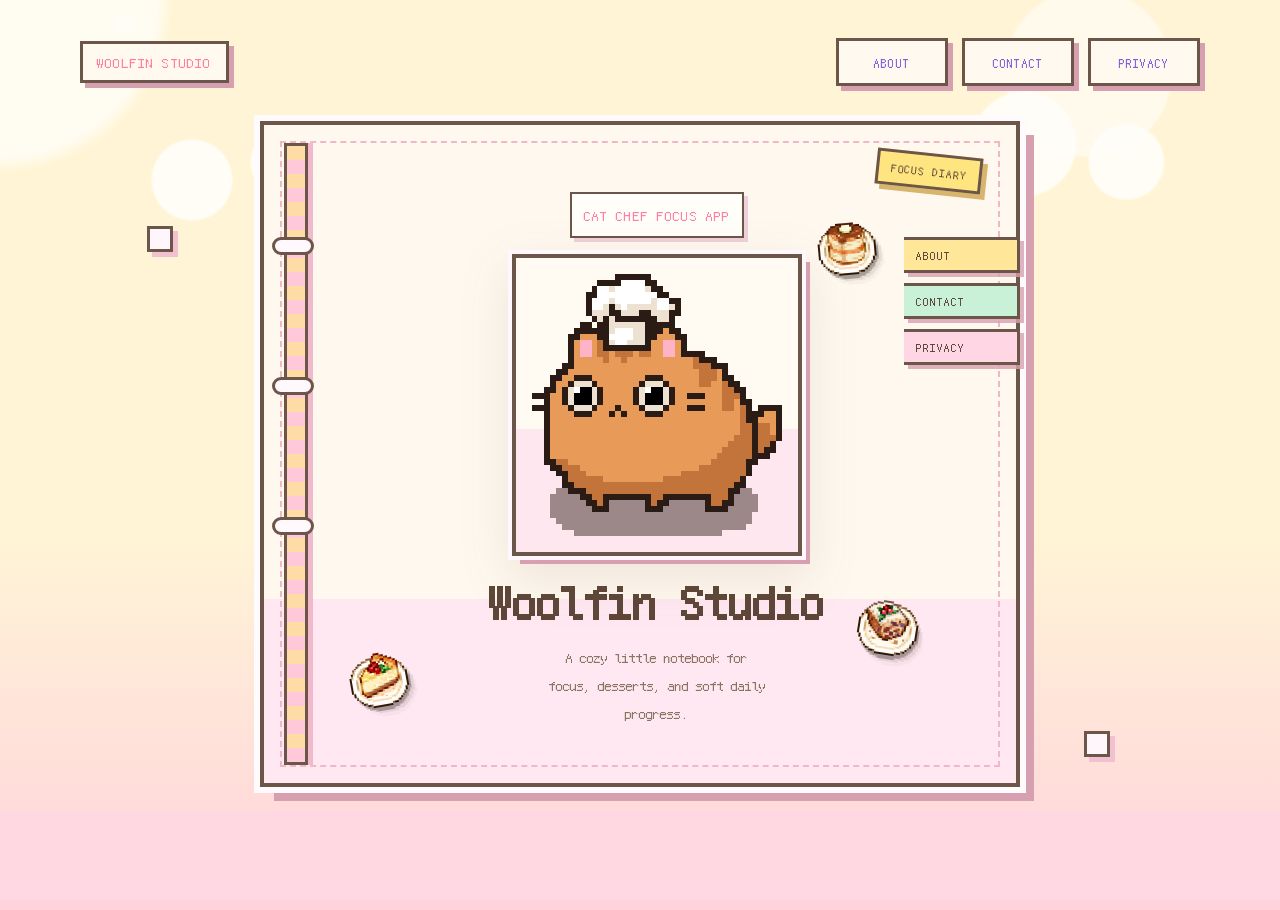
<file: index.html>
<!DOCTYPE html>
<html lang="en">
<head>
  <meta charset="UTF-8">
  <meta name="viewport" content="width=device-width, initial-scale=1.0">
  <title>Woolfin Studio</title>
  <meta
    name="description"
    content="Woolfin Studio is a cozy pixel-style home for a focus app where a little cat chef bakes desserts while you stay on task."
  >
  <link rel="stylesheet" href="styles.css">
</head>
<body class="home-body">
  <div class="sky"></div>
  <div class="page-shell home-shell">
    <header class="home-header">
      <a class="brand" href="index.html">Woolfin Studio</a>
      <nav class="top-nav home-nav" aria-label="Main navigation">
        <div class="nav-links">
          <a href="about.html">About</a>
          <a href="contact.html">Contact</a>
          <a href="privacy.html">Privacy</a>
        </div>
      </nav>
    </header>

    <main class="home-main">
      <section class="home-cover" aria-label="Woolfin Studio cover">
        <div class="cover-tabs" aria-hidden="true">
          <span class="cover-tab tab-about">About</span>
          <span class="cover-tab tab-contact">Contact</span>
          <span class="cover-tab tab-privacy">Privacy</span>
        </div>
        <div class="cover-ring cover-ring-a" aria-hidden="true"></div>
        <div class="cover-ring cover-ring-b" aria-hidden="true"></div>
        <div class="cover-ring cover-ring-c" aria-hidden="true"></div>
        <div class="cover-sticker" aria-hidden="true">Focus Diary</div>
        <img class="dessert-float dessert-cheesecake" src="assets/images/23_cheesecake_dish.png" alt="">
        <img class="dessert-float dessert-fruitcake" src="assets/images/47_fruitcake_dish.png" alt="">
        <img class="dessert-float dessert-pancakes" src="assets/images/80_pancakes_dish.png" alt="">
        <div class="cover-inner">
          <p class="cover-kicker">Cat Chef Focus App</p>
          <img class="home-logo" src="assets/images/cat_normal.png" alt="Woolfin Studio cat logo">
          <h1 class="cover-title">Woolfin Studio</h1>
          <p class="cover-note">A cozy little notebook for focus, desserts, and soft daily progress.</p>
        </div>
      </section>
    </main>
  </div>
</body>
</html>
</file>
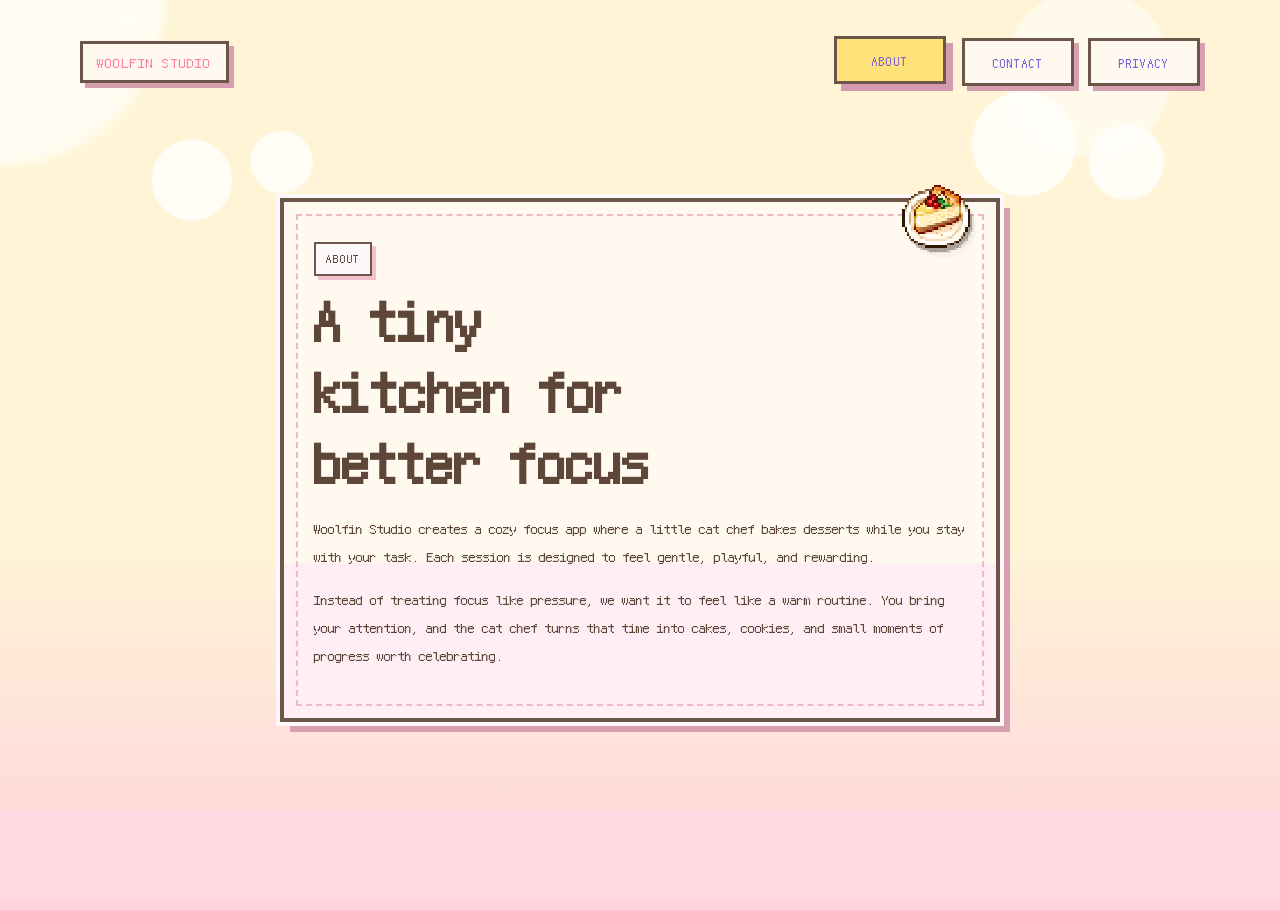
<file: about.html>
<!DOCTYPE html>
<html lang="en">
<head>
  <meta charset="UTF-8">
  <meta name="viewport" content="width=device-width, initial-scale=1.0">
  <title>About | Woolfin Studio</title>
  <meta
    name="description"
    content="About Woolfin Studio and its cozy focus app starring a little cat chef."
  >
  <link rel="stylesheet" href="styles.css">
</head>
<body class="subpage-body">
  <div class="sky"></div>
  <div class="page-shell subpage-shell">
    <header class="subpage-header minimal-header">
      <a class="brand" href="index.html">Woolfin Studio</a>
      <nav class="top-nav simple-nav" aria-label="Main navigation">
        <div class="nav-links">
          <a href="about.html" aria-current="page">About</a>
          <a href="contact.html">Contact</a>
          <a href="privacy.html">Privacy</a>
        </div>
      </nav>
    </header>

    <main class="single-page">
      <section class="single-content">
        <img class="content-dessert about-dessert" src="assets/images/23_cheesecake_dish.png" alt="">
        <p class="section-tag">About</p>
        <h1>A tiny kitchen for better focus</h1>
        <p>
          Woolfin Studio creates a cozy focus app where a little cat chef bakes desserts while
          you stay with your task. Each session is designed to feel gentle, playful, and rewarding.
        </p>
        <p>
          Instead of treating focus like pressure, we want it to feel like a warm routine. You
          bring your attention, and the cat chef turns that time into cakes, cookies, and small
          moments of progress worth celebrating.
        </p>
      </section>
    </main>
  </div>
</body>
</html>
</file>
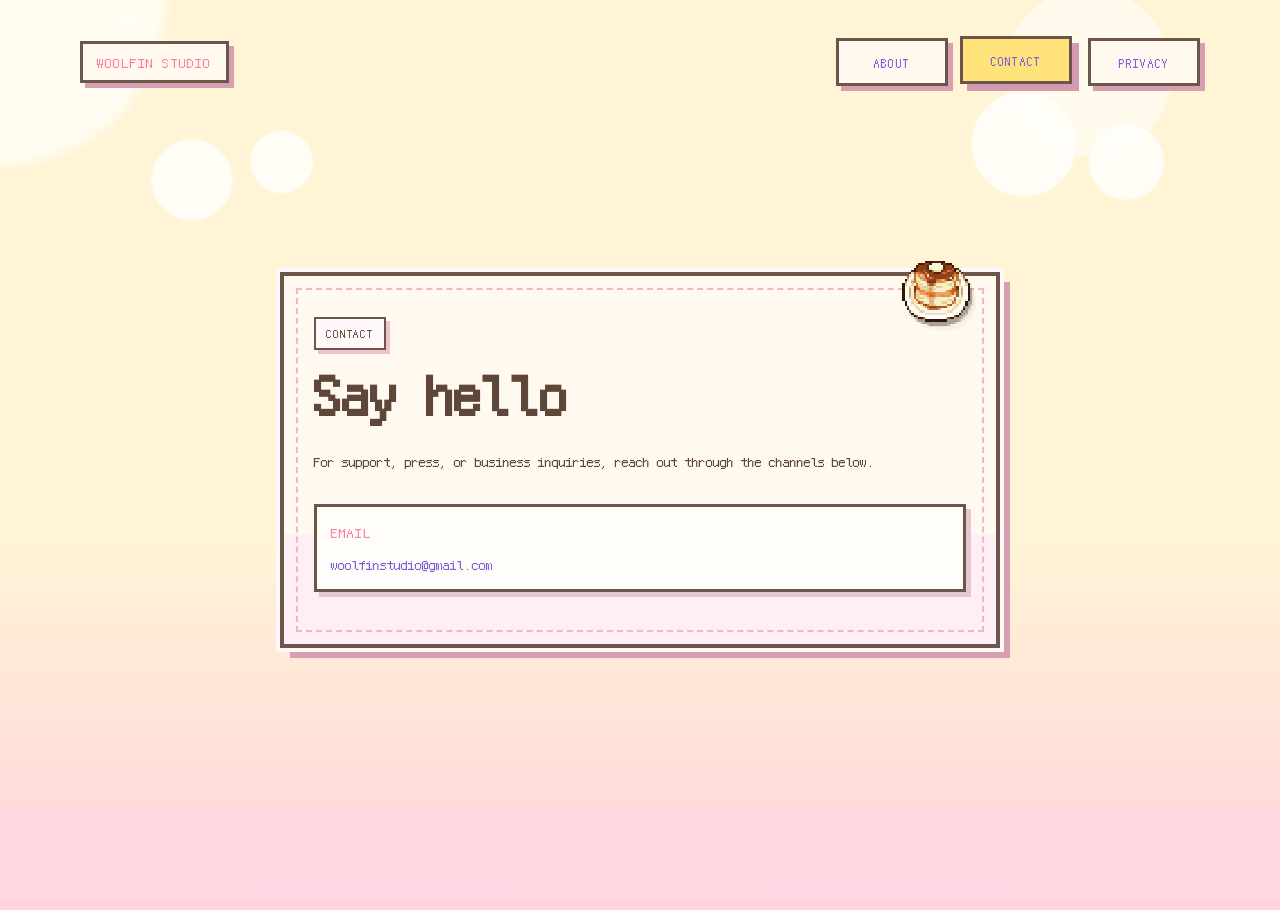
<file: contact.html>
<!DOCTYPE html>
<html lang="en">
<head>
  <meta charset="UTF-8">
  <meta name="viewport" content="width=device-width, initial-scale=1.0">
  <title>Contact | Woolfin Studio</title>
  <meta
    name="description"
    content="Contact Woolfin Studio for support, press, and business inquiries."
  >
  <link rel="stylesheet" href="styles.css">
</head>
<body class="subpage-body">
  <div class="sky"></div>
  <div class="page-shell subpage-shell">
    <header class="subpage-header minimal-header">
      <a class="brand" href="index.html">Woolfin Studio</a>
      <nav class="top-nav simple-nav" aria-label="Main navigation">
        <div class="nav-links">
          <a href="about.html">About</a>
          <a href="contact.html" aria-current="page">Contact</a>
          <a href="privacy.html">Privacy</a>
        </div>
      </nav>
    </header>

    <main class="single-page">
      <section class="single-content">
        <img class="content-dessert contact-dessert" src="assets/images/80_pancakes_dish.png" alt="">
        <p class="section-tag">Contact</p>
        <h1>Say hello</h1>
        <p>
          For support, press, or business inquiries, reach out through the channels below.
        </p>
        <div class="contact-list">
          <p><strong>Email</strong><br><a href="mailto:woolfinstudio@gmail.com">woolfinstudio@gmail.com</a></p>
          <!-- <p><strong>GitHub</strong><br><a href="https://github.com/" target="_blank" rel="noreferrer">@your-studio-name</a></p> -->
          <!-- <p><strong>Social</strong><br><a href="https://x.com/" target="_blank" rel="noreferrer">@your-handle</a></p> -->
        </div>
      </section>
    </main>
  </div>
</body>
</html>
</file>
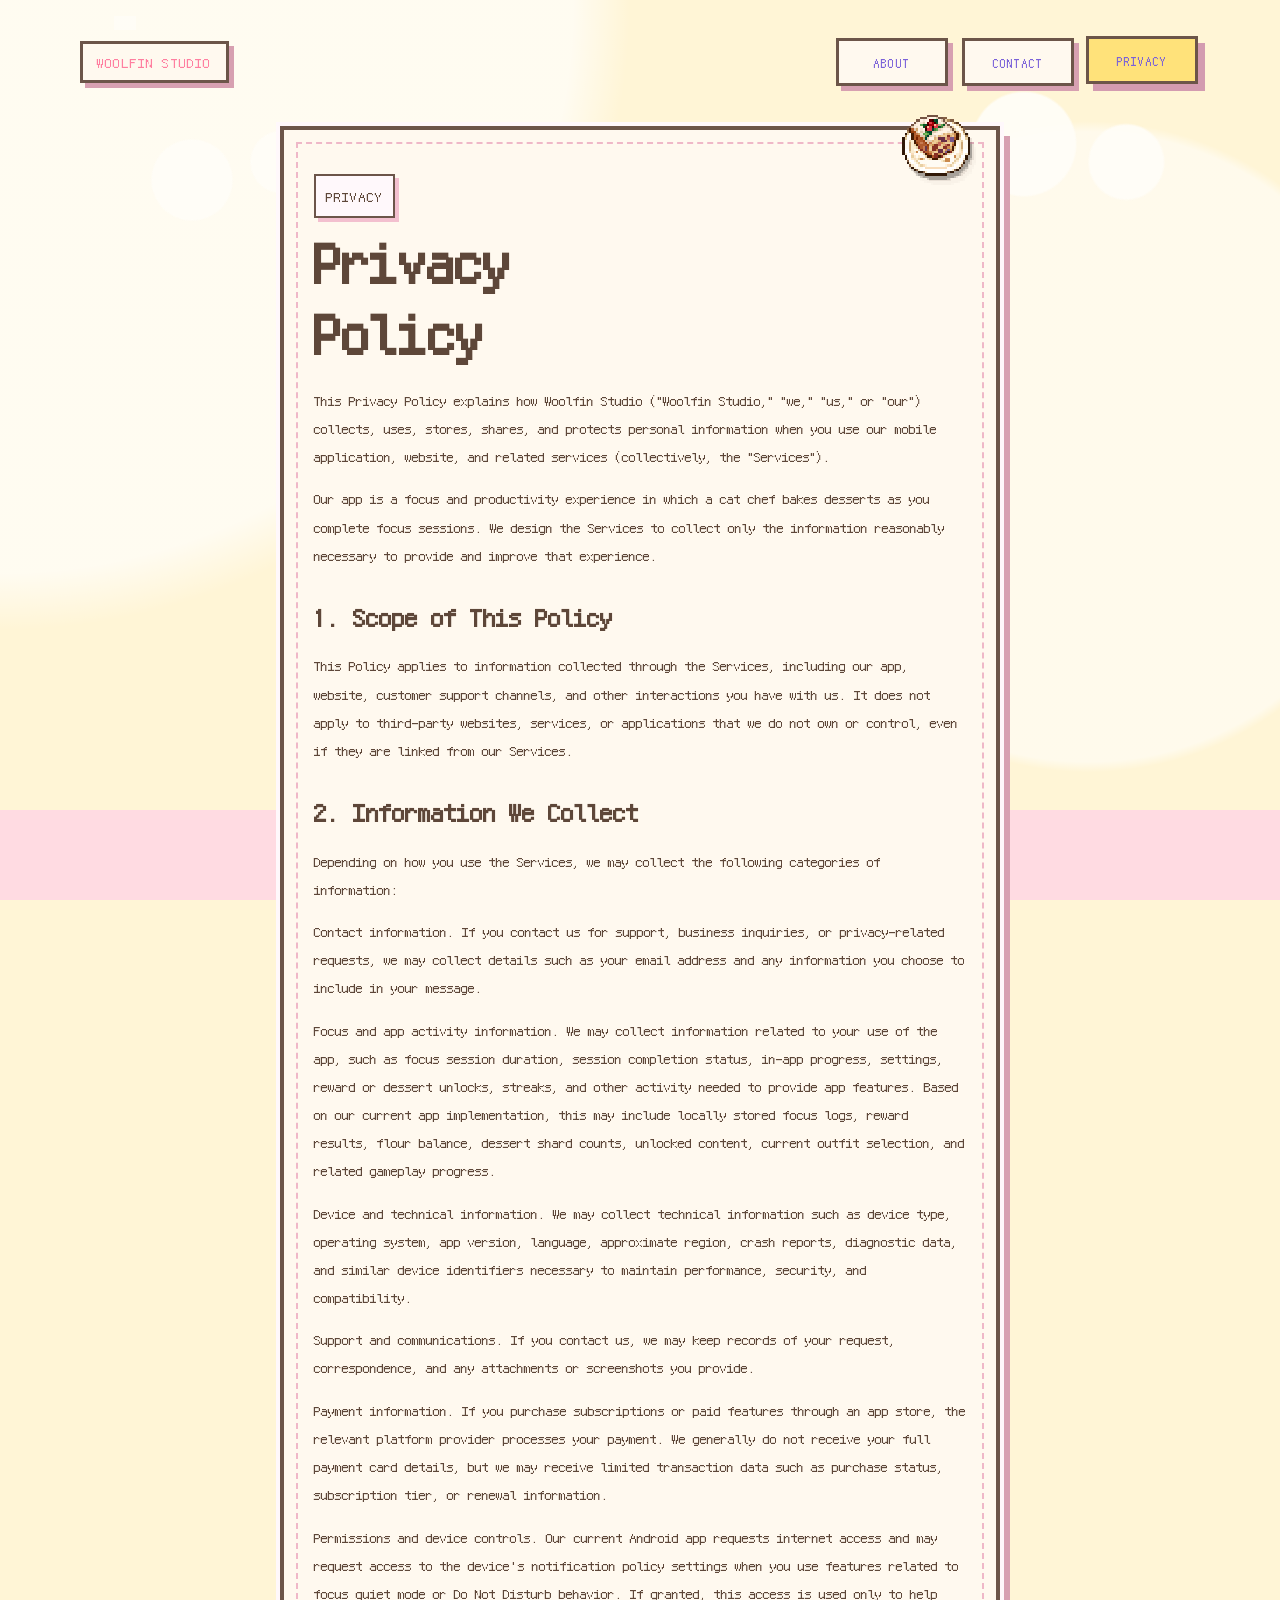
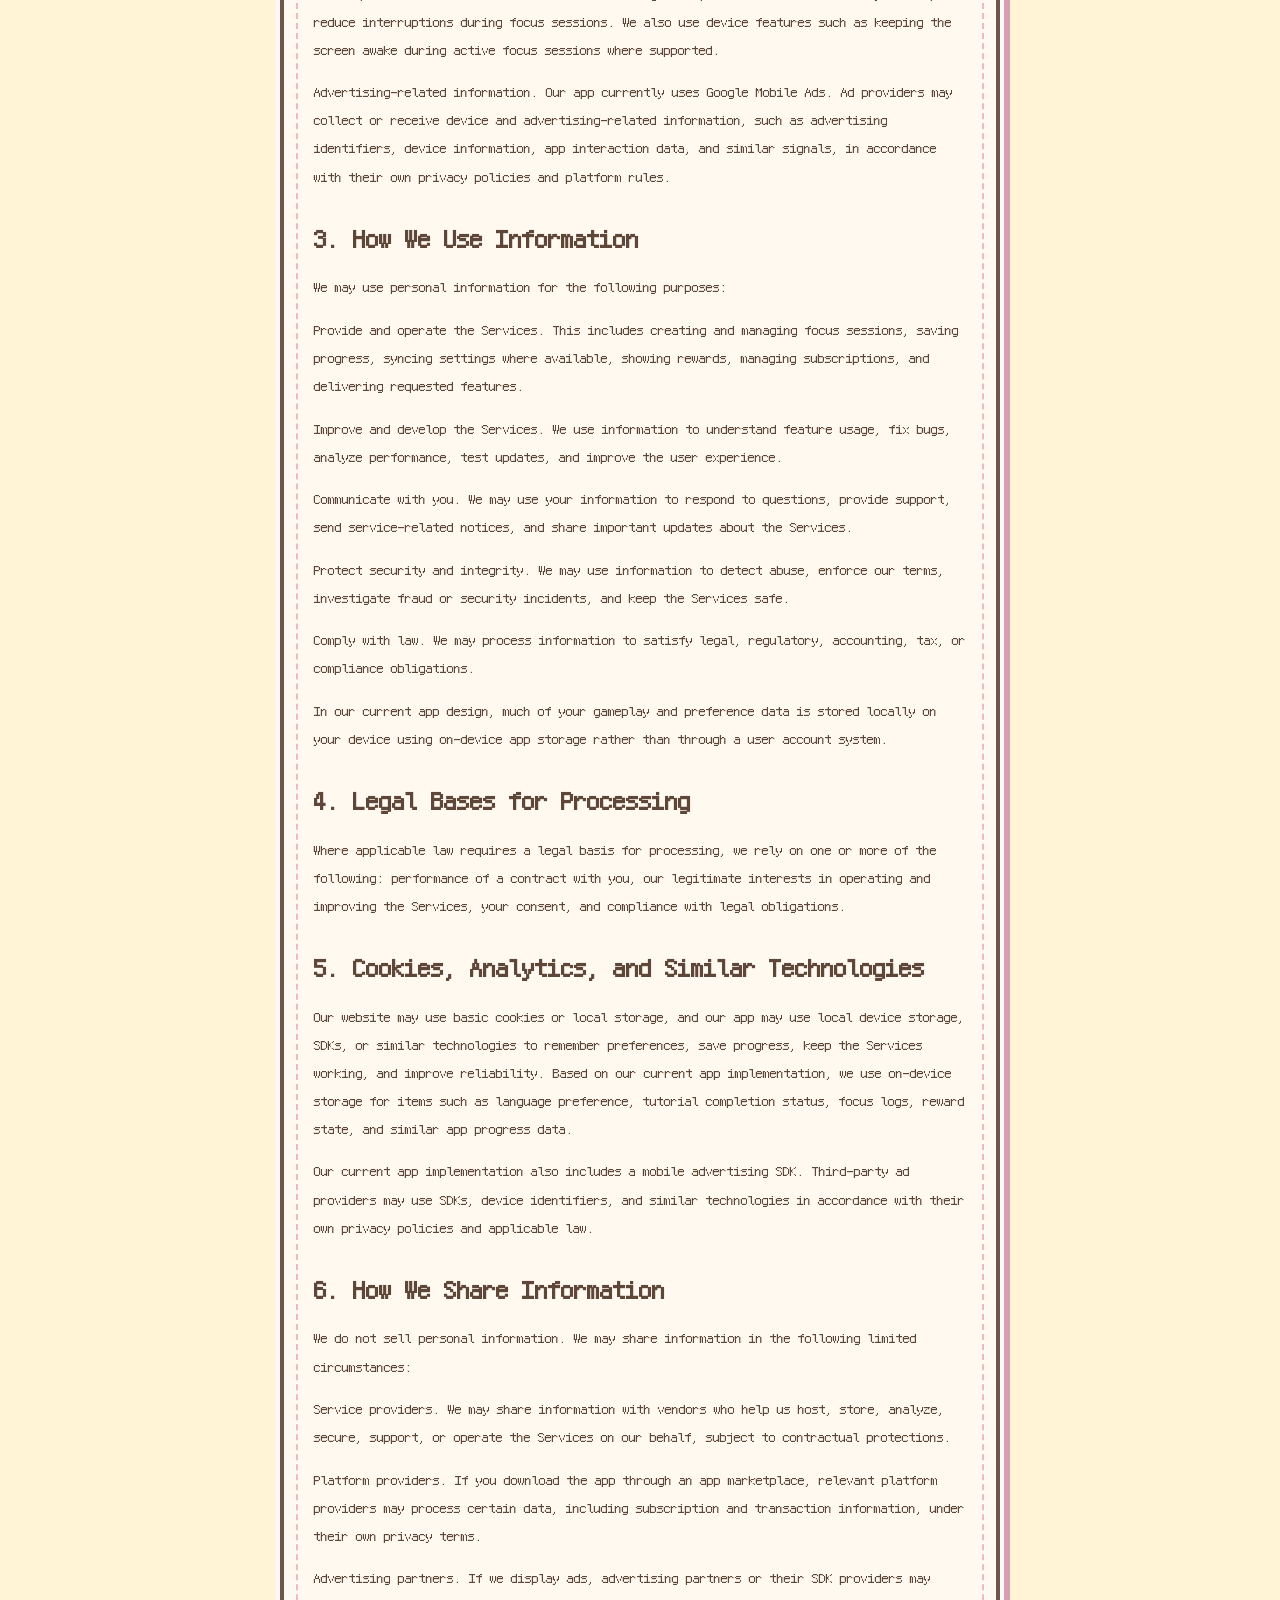
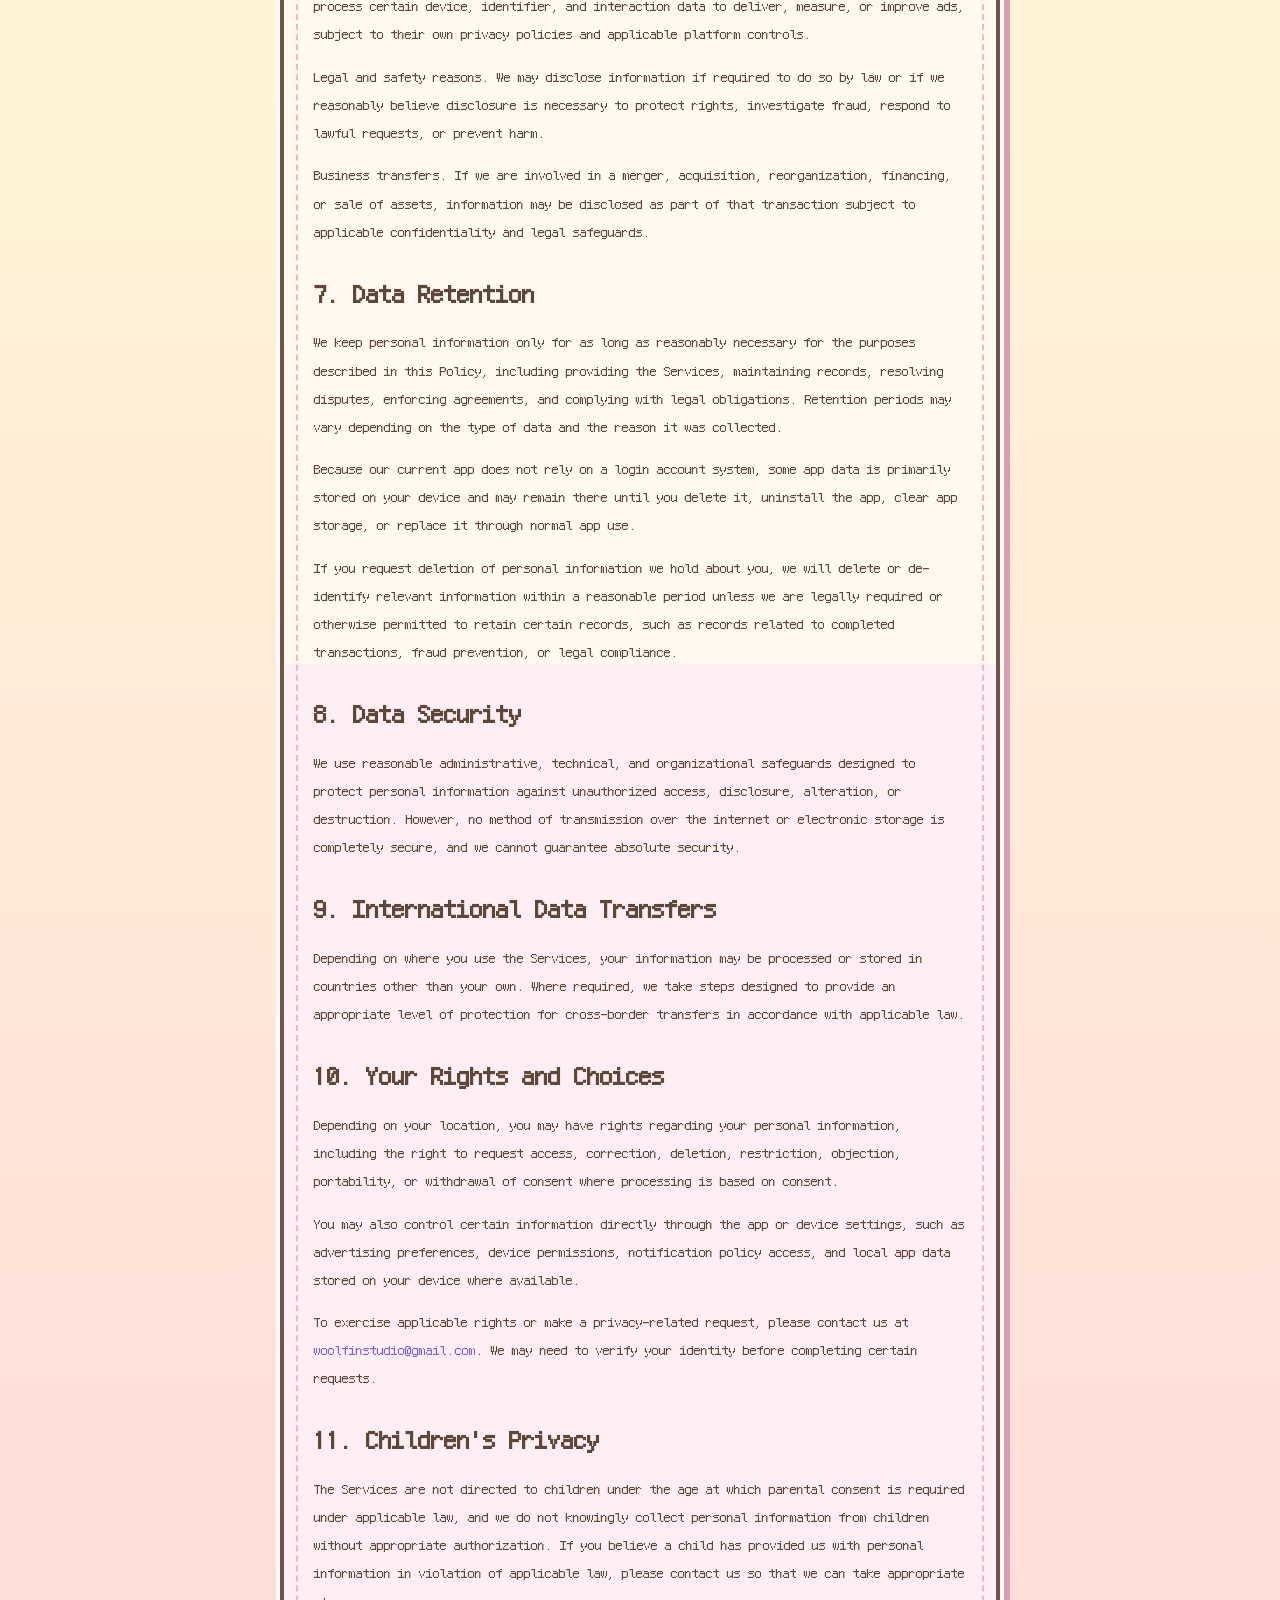
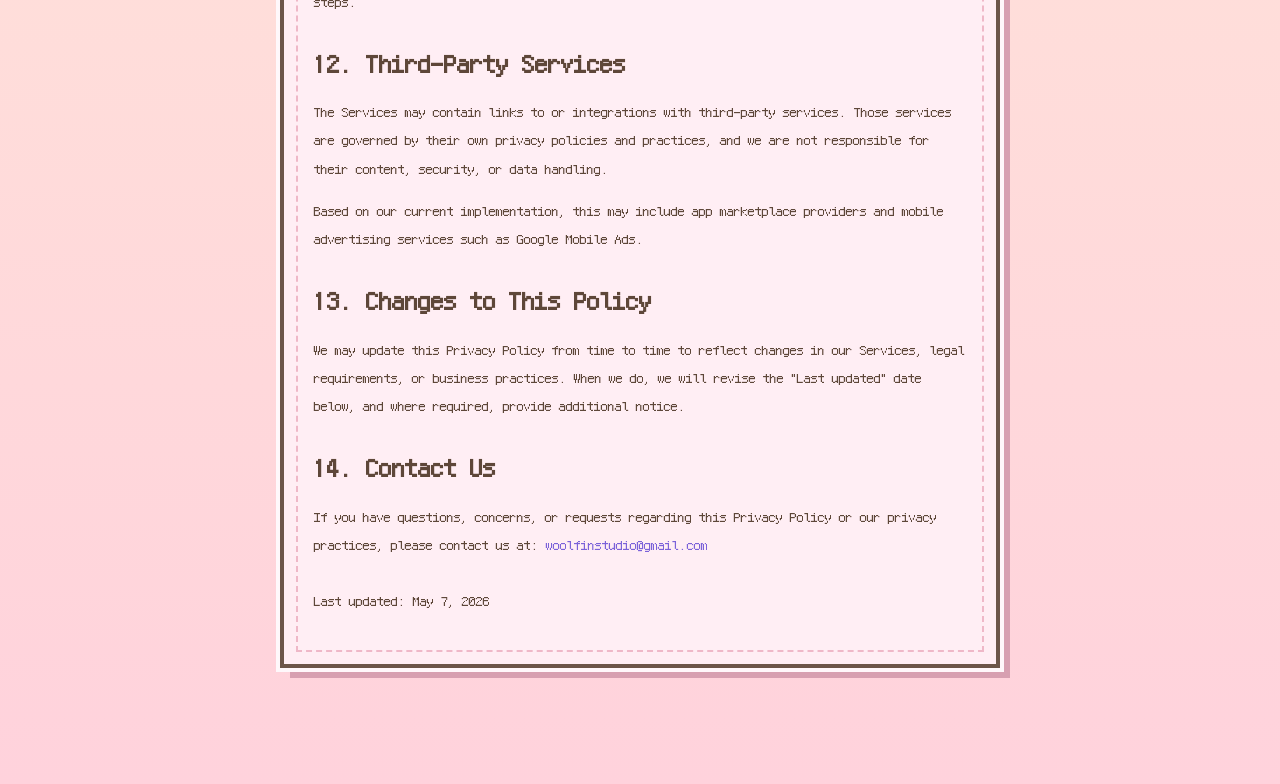
<file: privacy.html>
<!DOCTYPE html>
<html lang="en">
<head>
  <meta charset="UTF-8">
  <meta name="viewport" content="width=device-width, initial-scale=1.0">
  <title>Privacy Policy | Woolfin Studio</title>
  <meta
    name="description"
    content="Privacy Policy for Woolfin Studio and its focus app experience."
  >
  <link rel="stylesheet" href="styles.css">
</head>
<body class="subpage-body">
  <div class="sky"></div>
  <div class="page-shell subpage-shell">
    <header class="subpage-header minimal-header">
      <a class="brand" href="index.html">Woolfin Studio</a>
      <nav class="top-nav simple-nav" aria-label="Main navigation">
        <div class="nav-links">
          <a href="about.html">About</a>
          <a href="contact.html">Contact</a>
          <a href="privacy.html" aria-current="page">Privacy</a>
        </div>
      </nav>
    </header>

    <main class="single-page">
      <section class="single-content prose-panel">
        <img class="content-dessert privacy-dessert" src="assets/images/47_fruitcake_dish.png" alt="">
        <p class="section-tag">Privacy</p>
        <h1>Privacy Policy</h1>
        <p>
          This Privacy Policy explains how Woolfin Studio ("Woolfin Studio," "we," "us," or "our")
          collects, uses, stores, shares, and protects personal information when you use our mobile
          application, website, and related services (collectively, the "Services").
        </p>
        <p>
          Our app is a focus and productivity experience in which a cat chef bakes desserts as you
          complete focus sessions. We design the Services to collect only the information reasonably
          necessary to provide and improve that experience.
        </p>

        <h2>1. Scope of This Policy</h2>
        <p>
          This Policy applies to information collected through the Services, including our app,
          website, customer support channels, and other interactions you have with us. It does not
          apply to third-party websites, services, or applications that we do not own or control,
          even if they are linked from our Services.
        </p>

        <h2>2. Information We Collect</h2>
        <p>
          Depending on how you use the Services, we may collect the following categories of
          information:
        </p>
        <p>
          <strong>Contact information.</strong> If you contact us for support, business inquiries, or
          privacy-related requests, we may collect details such as your email address and any
          information you choose to include in your message.
        </p>
        <p>
          <strong>Focus and app activity information.</strong> We may collect information related to
          your use of the app, such as focus session duration, session completion status, in-app
          progress, settings, reward or dessert unlocks, streaks, and other activity needed to
          provide app features. Based on our current app implementation, this may include locally
          stored focus logs, reward results, flour balance, dessert shard counts, unlocked content,
          current outfit selection, and related gameplay progress.
        </p>
        <p>
          <strong>Device and technical information.</strong> We may collect technical information such
          as device type, operating system, app version, language, approximate region, crash reports,
          diagnostic data, and similar device identifiers necessary to maintain performance, security,
          and compatibility.
        </p>
        <p>
          <strong>Support and communications.</strong> If you contact us, we may keep records of your
          request, correspondence, and any attachments or screenshots you provide.
        </p>
        <p>
          <strong>Payment information.</strong> If you purchase subscriptions or paid features through
          an app store, the relevant platform provider processes your payment. We generally do not
          receive your full payment card details, but we may receive limited transaction data such as
          purchase status, subscription tier, or renewal information.
        </p>
        <p>
          <strong>Permissions and device controls.</strong> Our current Android app requests internet
          access and may request access to the device's notification policy settings when you use
          features related to focus quiet mode or Do Not Disturb behavior. If granted, this access is
          used only to help reduce interruptions during focus sessions. We also use device features
          such as keeping the screen awake during active focus sessions where supported.
        </p>
        <p>
          <strong>Advertising-related information.</strong> Our app currently uses Google Mobile Ads.
          Ad providers may collect or receive device and advertising-related information, such as
          advertising identifiers, device information, app interaction data, and similar signals, in
          accordance with their own privacy policies and platform rules.
        </p>

        <h2>3. How We Use Information</h2>
        <p>
          We may use personal information for the following purposes:
        </p>
        <p>
          <strong>Provide and operate the Services.</strong> This includes creating and managing
          focus sessions, saving progress, syncing settings where available, showing rewards, managing
          subscriptions, and delivering requested features.
        </p>
        <p>
          <strong>Improve and develop the Services.</strong> We use information to understand feature
          usage, fix bugs, analyze performance, test updates, and improve the user experience.
        </p>
        <p>
          <strong>Communicate with you.</strong> We may use your information to respond to questions,
          provide support, send service-related notices, and share important updates about the
          Services.
        </p>
        <p>
          <strong>Protect security and integrity.</strong> We may use information to detect abuse,
          enforce our terms, investigate fraud or security incidents, and keep the Services safe.
        </p>
        <p>
          <strong>Comply with law.</strong> We may process information to satisfy legal, regulatory,
          accounting, tax, or compliance obligations.
        </p>
        <p>
          In our current app design, much of your gameplay and preference data is stored locally on
          your device using on-device app storage rather than through a user account system.
        </p>

        <h2>4. Legal Bases for Processing</h2>
        <p>
          Where applicable law requires a legal basis for processing, we rely on one or more of the
          following: performance of a contract with you, our legitimate interests in operating and
          improving the Services, your consent, and compliance with legal obligations.
        </p>

        <h2>5. Cookies, Analytics, and Similar Technologies</h2>
        <p>
          Our website may use basic cookies or local storage, and our app may use local device
          storage, SDKs, or similar technologies to remember preferences, save progress, keep the
          Services working, and improve reliability. Based on our current app implementation, we use
          on-device storage for items such as language preference, tutorial completion status, focus
          logs, reward state, and similar app progress data.
        </p>
        <p>
          Our current app implementation also includes a mobile advertising SDK. Third-party ad
          providers may use SDKs, device identifiers, and similar technologies in accordance with
          their own privacy policies and applicable law.
        </p>

        <h2>6. How We Share Information</h2>
        <p>
          We do not sell personal information. We may share information in the following limited
          circumstances:
        </p>
        <p>
          <strong>Service providers.</strong> We may share information with vendors who help us host,
          store, analyze, secure, support, or operate the Services on our behalf, subject to
          contractual protections.
        </p>
        <p>
          <strong>Platform providers.</strong> If you download the app through an app marketplace,
          relevant platform providers may process certain data, including subscription and transaction
          information, under their own privacy terms.
        </p>
        <p>
          <strong>Advertising partners.</strong> If we display ads, advertising partners or their SDK
          providers may process certain device, identifier, and interaction data to deliver, measure,
          or improve ads, subject to their own privacy policies and applicable platform controls.
        </p>
        <p>
          <strong>Legal and safety reasons.</strong> We may disclose information if required to do so
          by law or if we reasonably believe disclosure is necessary to protect rights, investigate
          fraud, respond to lawful requests, or prevent harm.
        </p>
        <p>
          <strong>Business transfers.</strong> If we are involved in a merger, acquisition,
          reorganization, financing, or sale of assets, information may be disclosed as part of that
          transaction subject to applicable confidentiality and legal safeguards.
        </p>

        <h2>7. Data Retention</h2>
        <p>
          We keep personal information only for as long as reasonably necessary for the purposes
          described in this Policy, including providing the Services, maintaining records, resolving
          disputes, enforcing agreements, and complying with legal obligations. Retention periods may
          vary depending on the type of data and the reason it was collected.
        </p>
        <p>
          Because our current app does not rely on a login account system, some app data is primarily
          stored on your device and may remain there until you delete it, uninstall the app, clear
          app storage, or replace it through normal app use.
        </p>
        <p>
          If you request deletion of personal information we hold about you, we will delete or
          de-identify relevant information within a reasonable period unless we are legally required
          or otherwise permitted to retain certain records, such as records related to completed
          transactions, fraud prevention, or legal compliance.
        </p>

        <h2>8. Data Security</h2>
        <p>
          We use reasonable administrative, technical, and organizational safeguards designed to
          protect personal information against unauthorized access, disclosure, alteration, or
          destruction. However, no method of transmission over the internet or electronic storage is
          completely secure, and we cannot guarantee absolute security.
        </p>

        <h2>9. International Data Transfers</h2>
        <p>
          Depending on where you use the Services, your information may be processed or stored in
          countries other than your own. Where required, we take steps designed to provide an
          appropriate level of protection for cross-border transfers in accordance with applicable
          law.
        </p>

        <h2>10. Your Rights and Choices</h2>
        <p>
          Depending on your location, you may have rights regarding your personal information,
          including the right to request access, correction, deletion, restriction, objection,
          portability, or withdrawal of consent where processing is based on consent.
        </p>
        <p>
          You may also control certain information directly through the app or device settings, such
          as advertising preferences, device permissions, notification policy access, and local app
          data stored on your device where available.
        </p>
        <p>
          To exercise applicable rights or make a privacy-related request, please contact us at
          <a href="mailto:woolfinstudio@gmail.com">woolfinstudio@gmail.com</a>. We may need to verify
          your identity before completing certain requests.
        </p>

        <h2>11. Children's Privacy</h2>
        <p>
          The Services are not directed to children under the age at which parental consent is
          required under applicable law, and we do not knowingly collect personal information from
          children without appropriate authorization. If you believe a child has provided us with
          personal information in violation of applicable law, please contact us so that we can take
          appropriate steps.
        </p>

        <h2>12. Third-Party Services</h2>
        <p>
          The Services may contain links to or integrations with third-party services. Those services
          are governed by their own privacy policies and practices, and we are not responsible for
          their content, security, or data handling.
        </p>
        <p>
          Based on our current implementation, this may include app marketplace providers and mobile
          advertising services such as Google Mobile Ads.
        </p>

        <h2>13. Changes to This Policy</h2>
        <p>
          We may update this Privacy Policy from time to time to reflect changes in our Services,
          legal requirements, or business practices. When we do, we will revise the "Last updated"
          date below, and where required, provide additional notice.
        </p>

        <h2>14. Contact Us</h2>
        <p>
          If you have questions, concerns, or requests regarding this Privacy Policy or our privacy
          practices, please contact us at:
          <a href="mailto:woolfinstudio@gmail.com">woolfinstudio@gmail.com</a>
        </p>

        <p class="policy-note">
          Last updated: May 7, 2026
        </p>
      </section>
    </main>
  </div>
</body>
</html>
</file>
<file: styles.css>
:root {
  --bg-top: #fff5d6;
  --bg-bottom: #ffd2dc;
  --cloud: #fffdf8;
  --panel: #fff9ef;
  --panel-2: #ffeef4;
  --accent: #ffb3c7;
  --accent-strong: #ff7fa0;
  --mint: #c8f1d7;
  --mint-strong: #92d8ab;
  --text: #5e4739;
  --text-soft: #8c7364;
  --link: #7b62d9;
  --highlight: #ffe27a;
  --border: #6c5549;
  --shadow: #d7a0b1;
}

@font-face {
  font-family: "Ark Pixel";
  src: url("assets/fonts/ark-pixel-12px-monospaced-latin.ttf") format("truetype");
  font-weight: 400;
  font-style: normal;
  font-display: swap;
}

* {
  box-sizing: border-box;
}

html {
  scroll-behavior: smooth;
}

body {
  margin: 0;
  min-height: 100vh;
  font-family: "Ark Pixel", monospace;
  color: var(--text);
  background:
    radial-gradient(circle at top left, #ffffffaa 0 10%, transparent 11%),
    radial-gradient(circle at 85% 8%, #fff8 0 6%, transparent 6.2%),
    linear-gradient(180deg, var(--bg-top) 0 58%, var(--bg-bottom) 100%);
  image-rendering: pixelated;
}

a {
  color: inherit;
  text-decoration: none;
}

.sky {
  position: fixed;
  inset: 0;
  pointer-events: none;
  background:
    radial-gradient(circle at 15% 20%, var(--cloud) 0 3%, transparent 3.2%),
    radial-gradient(circle at 22% 18%, var(--cloud) 0 2.4%, transparent 2.6%),
    radial-gradient(circle at 80% 16%, var(--cloud) 0 4%, transparent 4.2%),
    radial-gradient(circle at 88% 18%, var(--cloud) 0 2.7%, transparent 2.9%),
    linear-gradient(transparent 0 90%, #ffd8e3 90% 100%);
  opacity: 0.92;
}

.page-shell {
  position: relative;
  width: min(1120px, calc(100% - 40px));
  margin: 0 auto;
  padding: 28px 0 44px;
}

.page-shell::before {
  content: "";
  position: absolute;
  inset: 16px 0 auto;
  height: 14px;
  background:
    linear-gradient(90deg, transparent 0 3%, #fff7 3% 5%, transparent 5% 100%);
  opacity: 0.8;
  pointer-events: none;
}

.top-nav {
  display: flex;
  align-items: center;
  justify-content: space-between;
  gap: 16px;
  margin-bottom: 28px;
}

.brand,
.eyebrow,
.section-tag,
.art-label {
  font-family: "Ark Pixel", monospace;
  letter-spacing: 0.08em;
  text-transform: uppercase;
}

.brand {
  position: relative;
  display: inline-block;
  padding: 12px 14px 10px;
  font-size: 0.92rem;
  color: var(--accent-strong);
  background: var(--panel);
  border: 3px solid var(--border);
  box-shadow: 5px 5px 0 var(--shadow);
}

.nav-links {
  display: flex;
  flex-wrap: wrap;
  gap: 14px;
}

.nav-links a,
.contact-list a {
  color: var(--link);
}

.nav-links a {
  display: inline-flex;
  align-items: center;
  justify-content: center;
  min-width: 112px;
  min-height: 48px;
  padding: 10px 16px 8px;
  background: var(--panel);
  border: 3px solid var(--border);
  box-shadow: 5px 5px 0 var(--shadow);
  font-size: 0.82rem;
  letter-spacing: 0.08em;
  text-transform: uppercase;
  transition:
    transform 0.16s steps(2, end),
    background-color 0.16s steps(2, end),
    box-shadow 0.16s steps(2, end);
}

.nav-links a:hover,
.nav-links a[aria-current="page"] {
  background: var(--highlight);
  transform: translate(-2px, -2px);
  box-shadow: 7px 7px 0 #d39bb0;
}

.eyebrow,
.section-tag {
  display: inline-block;
  margin-bottom: 12px;
  padding: 7px 10px 5px;
  font-size: 0.68rem;
  color: var(--accent-strong);
  line-height: 1.6;
  background: #fff8fb;
  border: 2px solid var(--border);
  box-shadow: 4px 4px 0 #f3c0cf;
}

h1,
h2 {
  margin: 0 0 14px;
  line-height: 1.3;
}

h1 {
  font-size: clamp(1.9rem, 5vw, 3.55rem);
  max-width: 13ch;
  text-wrap: balance;
  line-height: 1.25;
}

h2 {
  font-size: clamp(1.15rem, 2.6vw, 1.6rem);
  line-height: 1.5;
}

p,
.prose-panel p {
  font-size: 0.9rem;
  line-height: 1.95;
}

.single-content h2 {
  margin-top: 30px;
}

.single-content p,
.contact-list p {
  color: var(--text);
}

.home-body,
.subpage-body {
  min-height: 100vh;
}

.home-shell,
.subpage-shell {
  min-height: 100vh;
}

.home-header,
.minimal-header {
  display: flex;
  align-items: center;
  justify-content: space-between;
  gap: 18px;
  padding-top: 10px;
}

.home-nav,
.simple-nav {
  margin-bottom: 0;
}

.home-main {
  min-height: calc(100vh - 120px);
  display: flex;
  align-items: center;
  justify-content: center;
  position: relative;
  padding: 28px 0 72px;
}

.home-cover {
  position: relative;
  width: min(760px, 100%);
  min-height: min(74vh, 720px);
  display: flex;
  align-items: center;
  justify-content: center;
  padding: 54px 34px 42px 68px;
  background: linear-gradient(180deg, #fff8ee 0 72%, #ffe8f1 72% 100%);
  border: 4px solid var(--border);
  box-shadow:
    0 0 0 6px #fffafc,
    14px 14px 0 var(--shadow);
  overflow: visible;
}

.home-cover::before {
  content: "";
  position: absolute;
  left: 20px;
  top: 18px;
  bottom: 18px;
  width: 18px;
  background: repeating-linear-gradient(
    180deg,
    #ffdca6 0 14px,
    #ffc9da 14px 28px
  );
  border: 3px solid var(--border);
  box-shadow: 5px 0 0 #f1b9cb;
}

.home-cover::after {
  position: absolute;
  content: "";
  inset: 16px;
  border: 2px dashed #efb8c8;
  pointer-events: none;
}

.cover-inner {
  position: relative;
  z-index: 2;
  width: min(440px, 100%);
  display: flex;
  flex-direction: column;
  align-items: center;
  text-align: center;
}

.cover-kicker {
  display: inline-block;
  margin: 0 0 16px;
  padding: 8px 12px 6px;
  color: var(--accent-strong);
  background: #fffef8;
  border: 2px solid var(--border);
  box-shadow: 4px 4px 0 #efd0da;
  text-transform: uppercase;
  letter-spacing: 0.08em;
}

.cover-title {
  max-width: none;
  margin: 18px 0 10px;
  font-size: clamp(1.9rem, 5.3vw, 3rem);
}

.cover-note {
  max-width: 32ch;
  margin: 0;
  color: var(--text-soft);
}

.cover-sticker {
  position: absolute;
  right: 34px;
  top: 28px;
  z-index: 3;
  padding: 10px 12px 8px;
  background: #ffe57f;
  border: 3px solid var(--border);
  box-shadow: 5px 5px 0 #d8b56d;
  transform: rotate(6deg);
  font-size: 0.72rem;
  text-transform: uppercase;
  letter-spacing: 0.08em;
}

.cover-tabs {
  position: absolute;
  right: -4px;
  top: 112px;
  display: flex;
  flex-direction: column;
  gap: 10px;
  z-index: 3;
}

.cover-tab {
  min-width: 116px;
  padding: 10px 12px 8px;
  border: 3px solid var(--border);
  border-left: none;
  box-shadow: 4px 4px 0 rgba(215, 160, 177, 0.8);
  font-size: 0.74rem;
  text-transform: uppercase;
  letter-spacing: 0.08em;
}

.tab-about {
  background: #ffe698;
}

.tab-contact {
  background: #c9f1d8;
}

.tab-privacy {
  background: #ffd7e4;
}

.cover-ring {
  position: absolute;
  left: 8px;
  z-index: 3;
  width: 42px;
  height: 18px;
  background: #fff9fe;
  border: 3px solid var(--border);
  border-radius: 999px;
}

.cover-ring-a {
  top: 112px;
}

.cover-ring-b {
  top: 252px;
}

.cover-ring-c {
  top: 392px;
}

.home-logo {
  position: relative;
  z-index: 2;
  width: min(42vw, 290px);
  padding: 16px;
  background:
    linear-gradient(180deg, #fffaf2 0 58%, #ffe7ef 58% 100%);
  border: 4px solid var(--border);
  box-shadow:
    0 0 0 4px #fff7fb,
    8px 8px 0 var(--shadow);
  image-rendering: pixelated;
  filter: drop-shadow(0 16px 24px rgba(88, 71, 56, 0.1));
}

.dessert-float {
  position: absolute;
  image-rendering: pixelated;
  filter: drop-shadow(5px 6px 0 rgba(108, 85, 73, 0.16));
  z-index: 3;
  pointer-events: none;
}

.dessert-cheesecake {
  left: 84px;
  bottom: 72px;
  width: min(8vw, 62px);
  transform: rotate(-10deg);
}

.dessert-fruitcake {
  right: 96px;
  bottom: 124px;
  width: min(8vw, 64px);
  transform: rotate(9deg);
}

.dessert-pancakes {
  right: 138px;
  top: 92px;
  width: min(8vw, 62px);
  transform: rotate(-5deg);
}

.home-main::before,
.home-main::after {
  content: "";
  position: absolute;
  width: 20px;
  height: 20px;
  background: #fff6fb;
  border: 3px solid var(--border);
  box-shadow: 5px 5px 0 #f3c0cf;
  z-index: 1;
}

.home-main::before {
  left: 6%;
  top: 18%;
}

.home-main::after {
  right: 8%;
  bottom: 14%;
}

.single-page {
  min-height: calc(100vh - 120px);
  display: flex;
  align-items: center;
  justify-content: center;
  padding: 40px 0 72px;
}

.single-content {
  width: min(720px, 100%);
  position: relative;
  padding: 30px 30px 34px;
  background:
    linear-gradient(180deg, var(--panel) 0 70%, var(--panel-2) 70% 100%);
  border: 4px solid var(--border);
  box-shadow:
    0 0 0 4px #fff8fb,
    10px 10px 0 var(--shadow);
}

.single-content::before {
  content: "";
  position: absolute;
  inset: 12px;
  border: 2px dashed #efb8c8;
  pointer-events: none;
}

.content-dessert {
  position: absolute;
  right: 24px;
  top: -22px;
  width: 72px;
  image-rendering: pixelated;
  filter: drop-shadow(4px 5px 0 rgba(108, 85, 73, 0.14));
}

.contact-list {
  margin-top: 28px;
}

.contact-list p {
  margin: 0 0 18px;
  padding: 12px 14px 10px;
  background: #fffdf9;
  border: 3px solid var(--border);
  box-shadow: 5px 5px 0 #e6c6d0;
}

.contact-list strong {
  display: inline-block;
  margin-bottom: 4px;
  color: var(--accent-strong);
  text-transform: uppercase;
  letter-spacing: 0.08em;
}

.policy-note {
  margin-top: 28px;
  color: var(--text-soft);
}

.prose-panel a {
  color: var(--link);
}

.single-content ul {
  padding-left: 22px;
}

.single-content li {
  margin-bottom: 10px;
}

strong {
  font-weight: 400;
}

@media (max-width: 860px) {
  .home-header,
  .minimal-header {
    flex-direction: column;
    align-items: stretch;
  }

  .home-main,
  .single-page {
    min-height: auto;
    padding-top: 40px;
  }

  .home-cover {
    min-height: auto;
    padding: 34px 18px 32px 44px;
  }

  .home-cover::before {
    left: 10px;
    top: 12px;
    bottom: 12px;
    width: 14px;
    box-shadow: 3px 0 0 #f1b9cb;
  }

  .cover-tabs {
    right: -3px;
    top: auto;
    bottom: 82px;
    gap: 8px;
  }

  .cover-tab {
    min-width: 88px;
    padding: 8px 8px 6px;
    font-size: 0.62rem;
  }

  .cover-sticker {
    right: 16px;
    top: 18px;
    padding: 8px 10px 6px;
    font-size: 0.58rem;
  }

  .cover-ring {
    left: 2px;
    width: 30px;
    height: 14px;
  }

  .cover-ring-a {
    top: 88px;
  }

  .cover-ring-b {
    top: 198px;
  }

  .cover-ring-c {
    top: 308px;
  }

  .nav-links {
    width: 100%;
    gap: 10px;
  }

  .nav-links a {
    flex: 1 1 calc(33.333% - 8px);
    min-width: 0;
    min-height: 46px;
    padding: 8px 10px 6px;
    font-size: 0.72rem;
  }

  h1 {
    font-size: clamp(1.45rem, 7vw, 2.35rem);
    max-width: none;
  }

  h2 {
    font-size: clamp(1rem, 4.6vw, 1.28rem);
  }

  p,
  .prose-panel p {
    font-size: 0.8rem;
    line-height: 1.9;
  }

  .home-logo {
    width: min(62vw, 230px);
    padding: 10px;
  }

  .dessert-cheesecake {
    left: 28px;
    bottom: 54px;
    width: min(12vw, 38px);
  }

  .dessert-fruitcake {
    right: 34px;
    bottom: 94px;
    width: min(12vw, 40px);
  }

  .dessert-pancakes {
    right: 58px;
    top: 76px;
    width: min(12vw, 40px);
  }

  .cover-title {
    font-size: clamp(1.4rem, 7vw, 2rem);
  }

  .cover-note {
    max-width: 26ch;
  }

  .single-content {
    padding: 22px 18px 24px;
  }

  .content-dessert {
    right: 12px;
    top: -14px;
    width: 52px;
  }

  .page-shell {
    width: min(1120px, calc(100% - 24px));
    padding-top: 18px;
  }

  .home-main::before {
    left: 0;
    top: 18%;
  }

  .home-main::after {
    right: 0;
    bottom: 12%;
  }
}

@media (prefers-reduced-motion: no-preference) {
  .home-main,
  .single-content {
    animation: rise-in 0.55s steps(8, end);
  }

  .home-logo,
  .nav-links a {
    transition: transform 0.16s steps(2, end);
  }

  .home-logo:hover {
    transform: translate(-3px, -3px);
  }

  .dessert-float {
    animation: bob 3.2s steps(10, end) infinite;
  }
}

@keyframes rise-in {
  from {
    opacity: 0;
    transform: translateY(16px);
  }

  to {
    opacity: 1;
    transform: translateY(0);
  }
}

@keyframes bob {
  0%,
  100% {
    transform: translateY(0) rotate(0deg);
  }

  50% {
    transform: translateY(-6px) rotate(2deg);
  }
}
</file>
